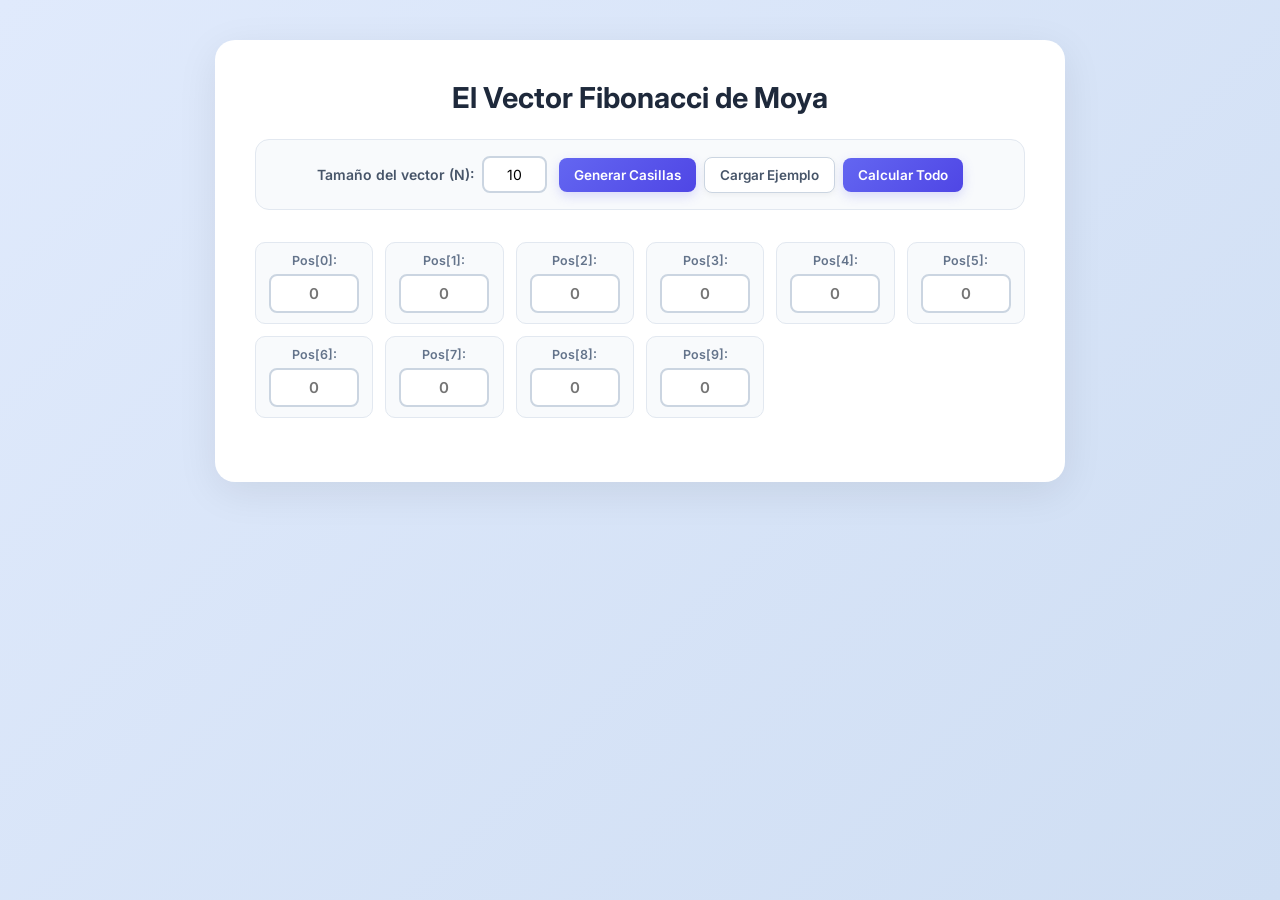
<file: index.html>
<!DOCTYPE html>
<html lang="es">

<head>
    <meta charset="UTF-8">
    <meta name="viewport" content="width=device-width, initial-scale=1.0">
    <title>Operaciones con Vectores</title>
    <link rel="stylesheet" href="style.css">
</head>

<body>
    <div class="contenedor">
        <h1>El Vector Fibonacci de Moya</h1>

        <div class="controles">
            <div class="control-tamano">
                <label for="sizeInput">Tamaño del vector (N): </label>
                <input type="text" id="sizeInput" inputmode="numeric" value="10" maxlength="3">
            </div>
            <div class="control-botones">
                <button type="button" onclick="generarCasillas()">Generar Casillas</button>
                <button type="button" class="secundario" onclick="cargarEjemplo()">Cargar Ejemplo</button>
                <button type="button" class="btn-principal" onclick="procesar()">Calcular Todo</button>
            </div>
        </div>

        <p id="errorMsg" class="error"></p>

        <div id="inputsContainer"></div>

        <div id="results" class="oculto">
            <hr>
            <h3>Resultados</h3>
            
            <div class="resultados-lista">
                <p><strong>Vector Original:</strong> <span id="vecOriginal"></span></p>
                <p><strong>1) Primos en posiciones Fibonacci y múltiplo de 3:</strong> <span id="res1"></span></p>
                <p><strong>2) Primos en posiciones primas (múltiplos de 3, 4, 5 y 7):</strong> <span id="res2"></span></p>
                <p><strong>3) Vector Ordenado (Burbuja solo en primos de Fibonacci):</strong> <span id="vecOrdenado"></span></p>

                <h4>4) Promedio y Posiciones (después de ordenar):</h4>
                <p><strong>Promedio General:</strong> <span id="resProm"></span></p>
                <p><strong>Mayores al promedio (N > prom):</strong> <span id="resMayores"></span></p>
                <p><strong>Menores al promedio (N < prom):</strong> <span id="resMenores"></span></p>
            </div>
        </div>
    </div>

    <script src="script.js"></script>
</body>

</html>
</file>
<file: style.css>
@import url('https://fonts.googleapis.com/css2?family=Inter:wght@400;500;600;700&display=swap');

* {
    box-sizing: border-box;
    margin: 0;
    padding: 0;
    font-family: 'Inter', system-ui, -apple-system, sans-serif;
}

html, body {
    width: 100%;
    min-height: 100vh;
    overflow-x: hidden;
}

body {
    background: linear-gradient(135deg, #e0eafc 0%, #cfdef3 100%);
    color: #334155;
    display: flex;
    justify-content: center;
    align-items: flex-start;
    padding: 2.5rem 1rem;
}

.contenedor {
    background: #ffffff;
    padding: 2.5rem;
    border-radius: 20px;
    box-shadow: 0 10px 40px rgba(0, 0, 0, 0.08);
    width: 100%;
    max-width: 850px;
}

h1 {
    font-size: 1.8rem;
    color: #1e293b;
    margin-bottom: 1.5rem;
    text-align: center;
    font-weight: 700;
}

/* Controles */
.controles {
    display: flex;
    gap: 12px; 
    align-items: center;
    justify-content: center;
    flex-wrap: wrap; 
    margin-bottom: 2rem;
    background: #f8fafc;
    padding: 1rem 1.25rem;
    border-radius: 14px;
    border: 1px solid #e2e8f0;
}

.control-tamano {
    display: flex;
    align-items: center;
    gap: 8px;
}

.control-tamano label {
    font-weight: 600;
    color: #475569;
    font-size: 14px;
    white-space: nowrap; 
}

.control-botones {
    display: flex;
    gap: 8px;
    align-items: center;
    flex-wrap: wrap;
    justify-content: center;
}

input[type="text"] {
    padding: 8px 10px;
    border: 2px solid #cbd5e1;
    border-radius: 8px;
    font-size: 14px;
    outline: none;
    transition: all 0.3s ease;
    background: #ffffff;
    text-align: center;
    width: 65px; 
}

input[type="text"]:focus {
    border-color: #6366f1;
    box-shadow: 0 0 0 3px rgba(99, 102, 241, 0.15);
}

button {
    background: linear-gradient(135deg, #6366f1 0%, #4f46e5 100%);
    color: white;
    border: none;
    padding: 9px 15px; 
    border-radius: 8px;
    cursor: pointer;
    font-size: 13.5px; 
    font-weight: 600;
    transition: all 0.25s ease;
    box-shadow: 0 4px 12px rgba(99, 102, 241, 0.22);
    white-space: nowrap; 
}

button:hover {
    transform: translateY(-2px);
    box-shadow: 0 6px 16px rgba(99, 102, 241, 0.35);
}

button:active {
    transform: translateY(0);
}

button.secundario {
    background: #ffffff;
    color: #475569;
    border: 1px solid #cbd5e1;
    box-shadow: 0 2px 6px rgba(0,0,0,0.05);
}

button.secundario:hover {
    background: #f1f5f9;
    color: #0f172a;
    border-color: #94a3b8;
}

/* Casillas */
#inputsContainer {
    display: grid;
    grid-template-columns: repeat(auto-fill, minmax(100px, 1fr));
    gap: 12px;
    margin-bottom: 1.5rem;
}

.casilla {
    display: flex;
    flex-direction: column;
    align-items: center;
    gap: 6px;
    background: #f8fafc;
    padding: 10px 8px;
    border-radius: 10px;
    border: 1px solid #e2e8f0;
    transition: border-color 0.2s ease;
}

.casilla:hover {
    border-color: #cbd5e1;
}

.casilla input[type="text"] {
    width: 100%;
    max-width: 90px;
    font-weight: 600;
    font-size: 15px;
}

.casilla label {
    font-size: 12.5px;
    font-weight: 600;
    color: #64748b;
}

.oculto {
    display: none;
}

.error {
    color: #ef4444;
    font-size: 14px;
    font-weight: 600;
    text-align: center;
    margin-bottom: 15px;
}

/* Resultados */
#results {
    margin-top: 2rem;
    background: #ffffff;
    padding: 2rem;
    border-radius: 16px;
    border: 2px solid #e0eafc;
    box-shadow: 0 4px 20px rgba(0,0,0,0.03);
}

#results h3 {
    color: #1e293b;
    margin-bottom: 1.5rem;
    font-size: 1.4rem;
    border-bottom: 2px solid #f1f5f9;
    padding-bottom: 0.5rem;
}

#results h4 {
    margin-top: 1.75rem;
    margin-bottom: 0.75rem;
    color: #475569;
    font-size: 1.1rem;
}

.resultados-lista p {
    margin-bottom: 12px;
    font-size: 14.5px;
    line-height: 1.6;
    color: #334155;
    background: #f8fafc;
    padding: 12px 16px;
    border-radius: 8px;
    border-left: 4px solid #6366f1;
    word-break: break-word;
    overflow-wrap: anywhere;
}

.resultados-lista span {
    color: #4f46e5;
    font-weight: 700;
}

/* Optimización para Teléfonos Móviles y Pantallas Pequeñas */
@media (max-width: 640px) {
    body {
        padding: 0.8rem 0.5rem; 
    }

    .contenedor {
        padding: 1.25rem 0.85rem;
        border-radius: 16px;
    }

    h1 {
        font-size: 1.35rem;
        margin-bottom: 1.25rem;
    }

    .controles {
        flex-direction: column;
        align-items: stretch;
        padding: 0.9rem;
        gap: 12px;
    }

    .control-tamano {
        justify-content: center;
        width: 100%;
    }

    .control-tamano label {
        font-size: 13.5px;
    }

    .control-botones {
        display: grid;
        grid-template-columns: 1fr 1fr;
        gap: 8px;
        width: 100%;
    }

    .control-botones .btn-principal {
        grid-column: span 2;
    }

    button {
        width: 100%;
        padding: 10px 8px;
        font-size: 13px;
    }

    #inputsContainer {
        grid-template-columns: repeat(auto-fill, minmax(75px, 1fr));
        gap: 8px;
    }

    .casilla {
        padding: 8px 4px;
    }

    .casilla label {
        font-size: 11.5px;
    }

    .casilla input[type="text"] {
        padding: 6px 4px;
        font-size: 14px;
    }

    #results {
        padding: 1.25rem 0.85rem;
    }

    #results h3 {
        font-size: 1.2rem;
    }

    #results h4 {
        font-size: 1rem;
    }

    .resultados-lista p {
        font-size: 13px;
        padding: 10px 12px;
    }
}
</file>
